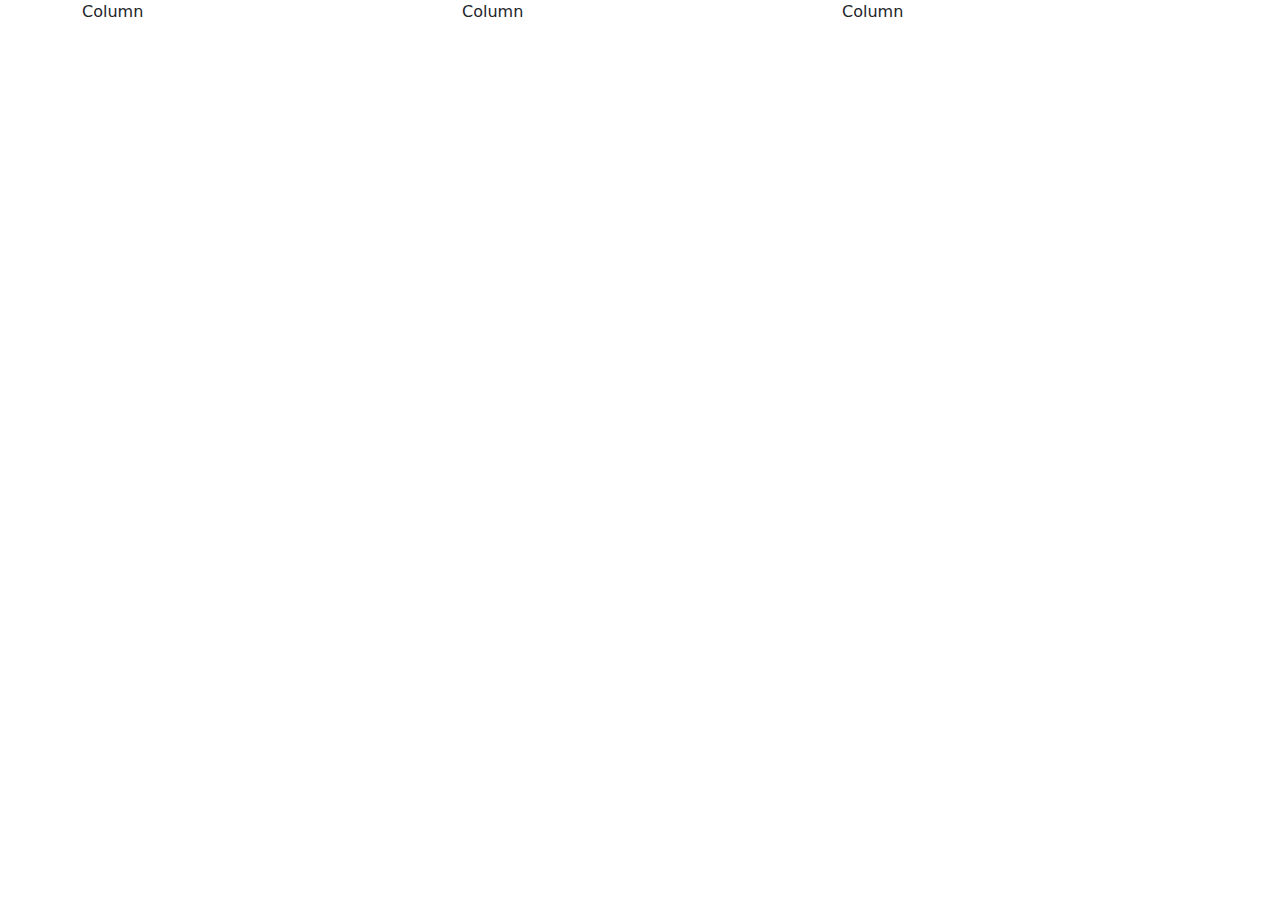
<file: index.html>
<!DOCTYPE html>
<html lang="en">
<head>
    <meta charset="UTF-8">
    <meta name="viewport" content="width=device-width, initial-scale=1.0">
    <script src="./js/bootstrap.min.js" ></script>
    <link rel="stylesheet" href="./css/bootstrap.min.css" >
    <title>Document</title>
</head>
<body>
  <div class="container">
  <div class="row">
    <div class="col">
      Column
    </div>
    <div class="col">
      Column
    </div>
    <div class="col">
      Column
    </div>
  </div>
</div>
</body>
</html>
</file>
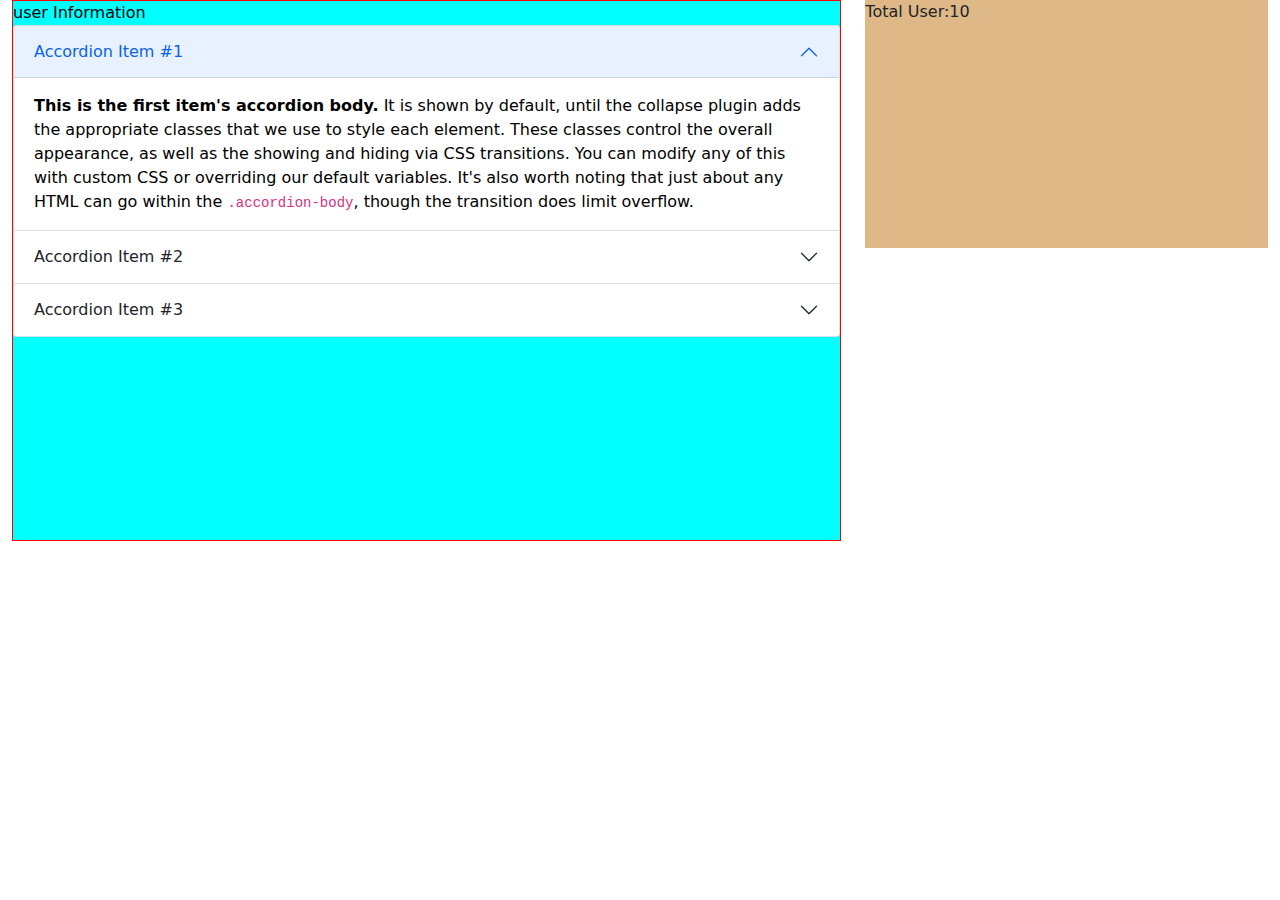
<file: test1.html>
<!DOCTYPE html>
<html lang="en">
<head>
    <meta charset="UTF-8">
    <meta name="viewport" content="width=device-width, initial-scale=1.0">
    <title>Document</title>
    <script src="./js/bootstrap.min.js" ></script>
    <link rel="stylesheet" href="./css/bootstrap.min.css" >
    <link rel="stylesheet" href="./css/custom.css">
</head>
<body>
    <div class="container-fluid">
        <div class="row">
          <div class="col-sm-8">
            <div class="userInfo">
                user Information
                <div class="accordion" id="accordionPanelsStayOpenExample">
                  <div class="accordion-item">
                    <h2 class="accordion-header" id="panelsStayOpen-headingOne">
                      <button class="accordion-button" type="button" data-bs-toggle="collapse" data-bs-target="#panelsStayOpen-collapseOne" aria-expanded="true" aria-controls="panelsStayOpen-collapseOne">
                        Accordion Item #1
                      </button>
                    </h2>
                    <div id="panelsStayOpen-collapseOne" class="accordion-collapse collapse show" aria-labelledby="panelsStayOpen-headingOne">
                      <div class="accordion-body">
                        <strong>This is the first item's accordion body.</strong> It is shown by default, until the collapse plugin adds the appropriate classes that we use to style each element. These classes control the overall appearance, as well as the showing and hiding via CSS transitions. You can modify any of this with custom CSS or overriding our default variables. It's also worth noting that just about any HTML can go within the <code>.accordion-body</code>, though the transition does limit overflow.
                      </div>
                    </div>
                  </div>
                  <div class="accordion-item">
                    <h2 class="accordion-header" id="panelsStayOpen-headingTwo">
                      <button class="accordion-button collapsed" type="button" data-bs-toggle="collapse" data-bs-target="#panelsStayOpen-collapseTwo" aria-expanded="false" aria-controls="panelsStayOpen-collapseTwo">
                        Accordion Item #2
                      </button>
                    </h2>
                    <div id="panelsStayOpen-collapseTwo" class="accordion-collapse collapse" aria-labelledby="panelsStayOpen-headingTwo">
                      <div class="accordion-body">
                        <strong>This is the second item's accordion body.</strong> It is hidden by default, until the collapse plugin adds the appropriate classes that we use to style each element. These classes control the overall appearance, as well as the showing and hiding via CSS transitions. You can modify any of this with custom CSS or overriding our default variables. It's also worth noting that just about any HTML can go within the <code>.accordion-body</code>, though the transition does limit overflow.
                      </div>
                    </div>
                  </div>
                  <div class="accordion-item">
                    <h2 class="accordion-header" id="panelsStayOpen-headingThree">
                      <button class="accordion-button collapsed" type="button" data-bs-toggle="collapse" data-bs-target="#panelsStayOpen-collapseThree" aria-expanded="false" aria-controls="panelsStayOpen-collapseThree">
                        Accordion Item #3
                      </button>
                    </h2>
                    <div id="panelsStayOpen-collapseThree" class="accordion-collapse collapse" aria-labelledby="panelsStayOpen-headingThree">
                      <div class="accordion-body">
                        <strong>This is the third item's accordion body.</strong> It is hidden by default, until the collapse plugin adds the appropriate classes that we use to style each element. These classes control the overall appearance, as well as the showing and hiding via CSS transitions. You can modify any of this with custom CSS or overriding our default variables. It's also worth noting that just about any HTML can go within the <code>.accordion-body</code>, though the transition does limit overflow.
                      </div>
                    </div>
                  </div>
                </div>
            </div>
          </div>
          <div class="col-sm-4">
            <div class="totalUser">
                Total User:10
            </div>
        </div>
        </div>
        <!-- <div class="row">
          <div class="col-sm">col-sm</div>
          <div class="col-sm">col-sm</div>
          <div class="col-sm">col-sm</div>
        </div> -->
      </div>
</body>
</html>
</file>
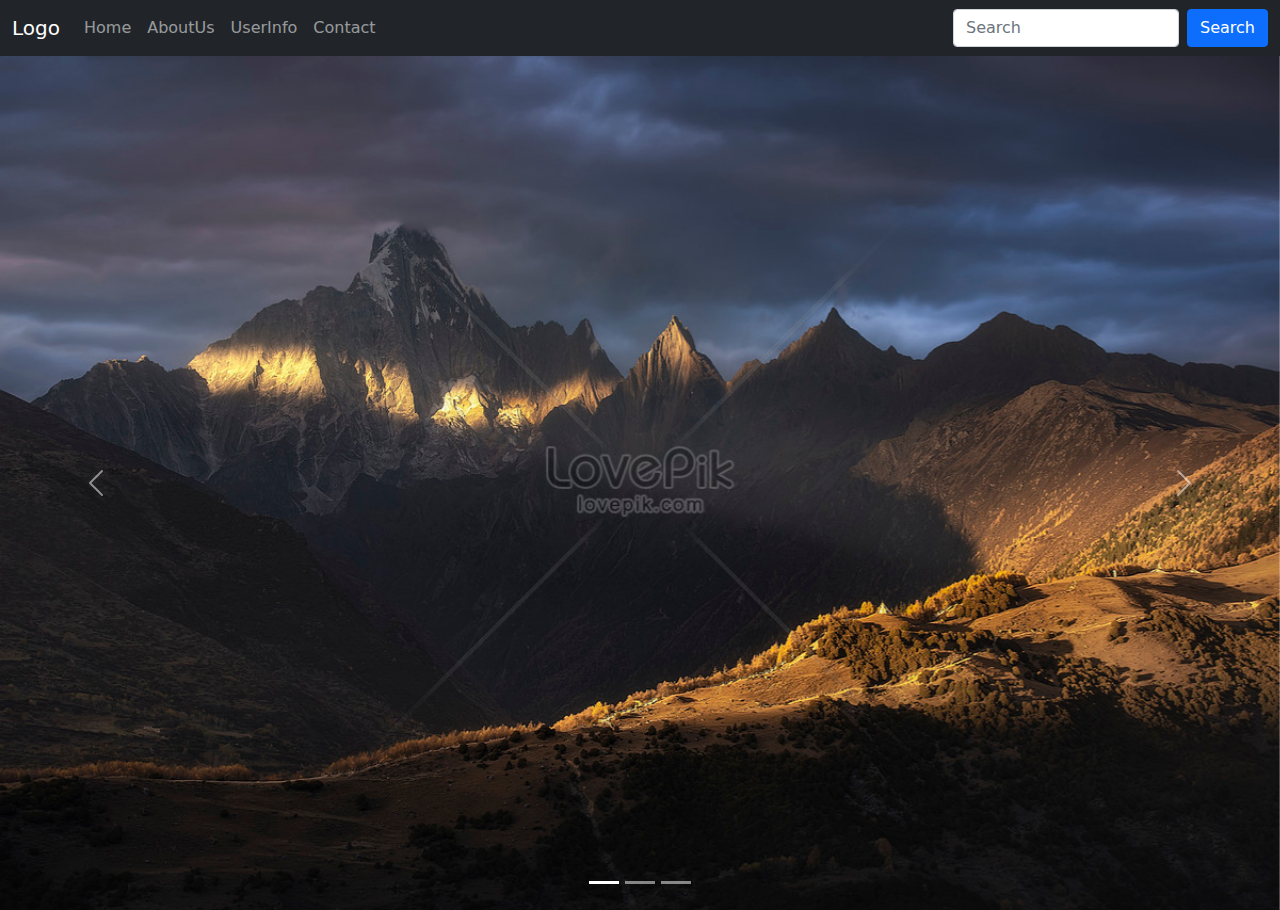
<file: userInfo.html>
<!DOCTYPE html>
<html lang="en">
<head>
    <meta charset="UTF-8">
    <meta name="viewport" content="width=device-width, initial-scale=1.0">
    <script src="./js/bootstrap.min.js" ></script>
    <link rel="stylesheet" href="./css/bootstrap.min.css" >
    <title>Document</title>
</head>
<body>
    <!-- nav-bar -->
    <nav class="navbar navbar-expand-sm navbar-dark bg-dark">
      <div class="container-fluid">
        <a class="navbar-brand" href="javascript:void(0)">Logo</a>
        <button class="navbar-toggler" type="button" data-bs-toggle="collapse" data-bs-target="#mynavbar">
          <span class="navbar-toggler-icon"></span>
        </button>
        <div class="collapse navbar-collapse" id="mynavbar">
          <ul class="navbar-nav me-auto">
            <li class="nav-item">
              <a class="nav-link" href="javascript:void(0)">Home</a>
            </li>
            <li class="nav-item">
              <a class="nav-link" href="./aboutus.html">AboutUs</a>
            </li>
            <li class="nav-item">
              <a class="nav-link" href="javascript:void(0)">UserInfo</a>
            </li>
            <li class="nav-item">
              <a class="nav-link" href="javascript:void(0)">Contact</a>
            </li>
          </ul>
          <form class="d-flex">
            <input class="form-control me-2" type="text" placeholder="Search">
            <button class="btn btn-primary" type="button">Search</button>
          </form>
        </div>
      </div>
    </nav>
    
    <!-- Carousel -->
<div id="demo" class="carousel slide" data-bs-ride="carousel">

  <!-- Indicators/dots -->
  <div class="carousel-indicators">
    <button type="button" data-bs-target="#demo" data-bs-slide-to="0" class="active"></button>
    <button type="button" data-bs-target="#demo" data-bs-slide-to="1"></button>
    <button type="button" data-bs-target="#demo" data-bs-slide-to="2"></button>
  </div>
  
  <!-- The slideshow/carousel -->
  <div class="carousel-inner">
    <div class="carousel-item active">
      <img src="./img/2_img.jpg" alt="Los Angeles" class="d-block" style="width:100%">
    </div>
    <div class="carousel-item">
      <img src="./img/3_img.jfif" alt="Chicago" class="d-block" style="width:100%">
    </div>
    <div class="carousel-item">
      <img src="./img/2_img.jpg" alt="New York" class="d-block" style="width:100%">
    </div>
    <div class="carousel-item">
      <img src="./img/2_img.jpg" alt="New York" class="d-block" style="width:100%">
    </div>
    <div class="carousel-item">
      <img src="./img/3_img.jfif" alt="Chicago" class="d-block" style="width:100%">
    </div>
  </div>
  
  <!-- Left and right controls/icons -->
  <button class="carousel-control-prev" type="button" data-bs-target="#demo" data-bs-slide="prev">
    <span class="carousel-control-prev-icon"></span>
  </button>
  <button class="carousel-control-next" type="button" data-bs-target="#demo" data-bs-slide="next">
    <span class="carousel-control-next-icon"></span>
  </button>
</div>
</body>
</html>
</file>
<file: css/custom.css>
.userInfo {
    background: aqua;
    height: 160%;
    color: black;
    border: 1px solid red;
}

/* left css  */

.totalUser {
    background: burlywood;
    height: 248px;
}
</file>
